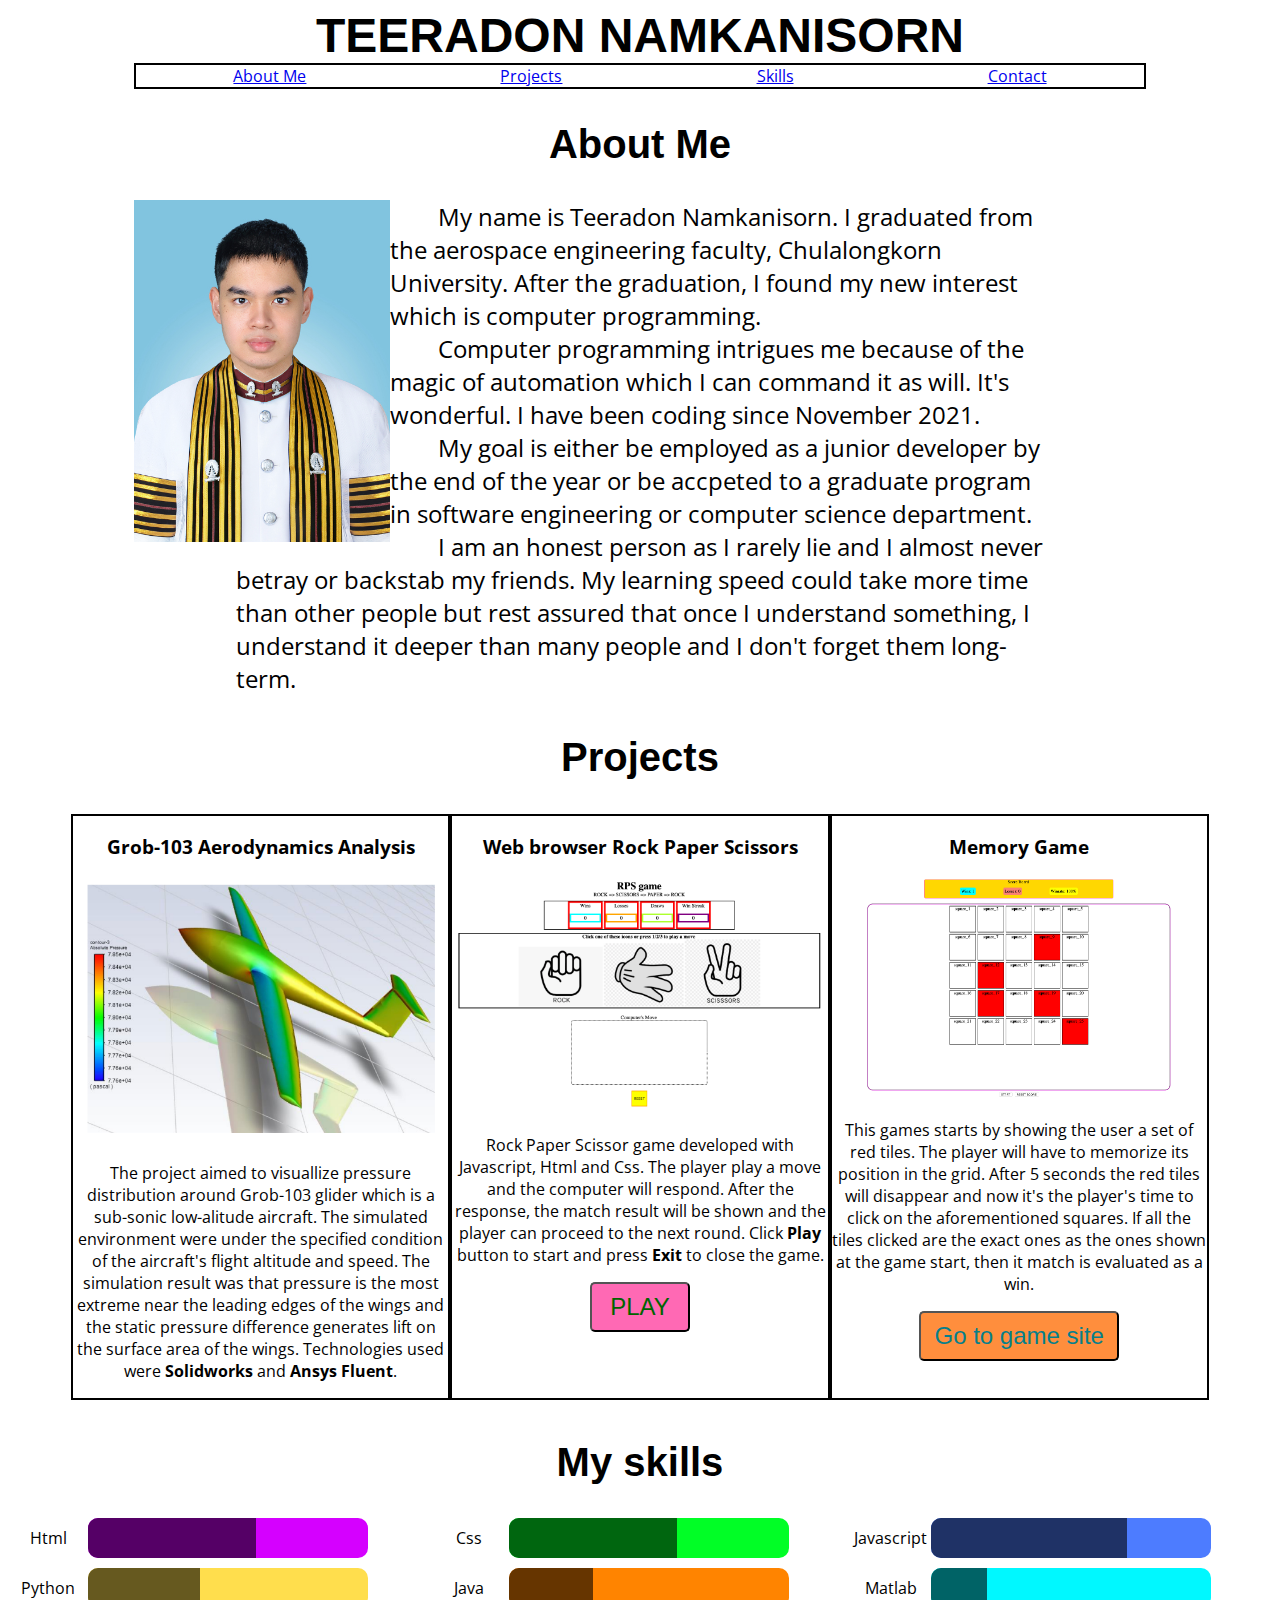
<file: index.html>
<!DOCTYPE html>
<html lang="en">
<head>
    <meta charset="UTF-8">
    <meta http-equiv="X-UA-Compatible" content="IE=edge">
    <meta name="viewport" content="width=device-width, initial-scale=1.0">
    <title>Teeradon Namkanisorn Portfolio</title>
    <link href="style.css" rel="stylesheet">
    <link href="https://fonts.googleapis.com/css2?family=Open+Sans:wght@300;400;700&display=swap" rel="stylesheet">
</head>
<body>
    <header>
        <h1>TEERADON NAMKANISORN</h1>
            <nav>
                <ul>
                    <li><a href="#about">About Me</a></li>
                    <li><a href="#skills">Projects</a></li>
                    <li><a href="#skills">Skills</a></li>
                    <li><a href="contact.html">Contact</a></li>
                </ul>
            </nav>
        </header>
    <section id="about">
        <h2>About Me</h2>
        <div id="profContainer">
            <img src="ProfPic.jpg">
            <p>
                My name is Teeradon Namkanisorn. I graduated from the aerospace engineering faculty, Chulalongkorn University. After the graduation,
            I found my new interest which is computer programming.
            </p>
                <p>
                    Computer programming intrigues me because of the magic of automation which I can command it as will. It's wonderful.
            I have been coding since November 2021.
                </p>
                <p>
                    My goal is either be employed as a junior developer by the end of the year or be accpeted to a graduate program in software engineering or
            computer science department.
                </p>
                <p>
                    I am an honest person as I rarely lie and I almost never betray or backstab my friends. My learning speed could take more time than other people but rest 
                    assured that once I understand something, I understand it deeper than many people and I don't forget them long-term.
                </p>
        </div>
        
    </section>
    <section id="projects">
        <h2>Projects</h2>
        <div id="projectBoard">
            <div class="projectContainer">
                <h3 class="projectTitle">Grob-103 Aerodynamics Analysis</h3>
                <img class="projectImg"src="grob103_pic.png">
                <p class="description">
                    The project aimed to visuallize pressure distribution around Grob-103 glider which is a sub-sonic low-alitude aircraft.
                    The simulated environment were under the specified condition of the aircraft's flight altitude and speed. The simulation result 
                    was that pressure is the most extreme near the leading edges of the wings and the static pressure difference generates lift on the surface area of the wings.
                    Technologies used were <b>Solidworks</b> and <b>Ansys Fluent</b>.
                </p>
            </div>
            <div class="projectContainer">
                <h3 class="projectTitle">Web browser Rock Paper Scissors</h3>
                <img src="rps.png" alt="" class="projectImg">
                <p class="description">Rock Paper Scissor game developed with Javascript, Html and Css. The player play a move and the computer will respond. 
                    After the response, the match result will be shown and the player can proceed to the next round. Click <b>Play</b> button to start and press <b>Exit</b> to close the game.
                </p>
                <button id="playGame">PLAY</button>
                <div id="gameModal">
                    <div id="game">
                        <h1>RPS game</h1>
                        <div class="instructionDisplay">
                            ROCK => SCISSORS => PAPER => ROCK
                        </div>
                        <div id = "scoreDisplay" class='displays'>
                            <div class="displayBoard">Wins <p id="winDisplay" class="displayNumbers">0</p></div>
                            <div class="displayBoard">Losses <p id="lossDisplay" class="displayNumbers">0</p></div>
                            <div class="displayBoard">Draws <p id="drawDisplay" class="displayNumbers">0</p></div>
                            <div class="displayBoard">Win Streak <p id="streakDisplay" class="displayNumbers">0</p></div>
                        </div>
                        <div id = "playerMovesContainer">
                                <b>Click one of these icons or press 1/2/3 to play a move</b> <br>
                            <img id="rock" class="playerMove" src="rock.png" alt="rock">
                            <img id="paper" class="playerMove" src="paper.png" alt="paper">
                            <img id="scissor" class="playerMove" src="scissors.png" alt="scissor">
                        </div>
                        <div id='comMoveContainer'>
                            Computer's Move
                            <br>
                            <div id = "computersPlay">
                
                            </div>
                        </div>
                        <div id="myModal">
                            <div id="modalContent" class="modal">
                                <p id = "modalText"></p>
                                <p id="reminder"> Press <em>space</em> to close</p>
                            </div>
                        </div>
                        <button id="reset">RESET</button>
                        <button id="exit">Exit</button>
                    </div>
                </div>
            </div>
            <div class="projectContainer">
                <h3 class="projectTitle">Memory Game</h3>
                <img src="memoryPreview.png" alt="" class="projectImg">
                <p class="description">
                    This games starts by showing the user a set of red tiles. The player will have to memorize its position in the grid.
                    After 5 seconds the red tiles will disappear and now it's the player's time to click on the aforementioned squares. 
                    If all the tiles clicked are the exact ones as the ones shown at the game start, then it match is evaluated as a win. 
                </p>
                <button id="memoryGameLinkButton">
                    Go to game site
                </button>
            </div>
        </div>
        <details class="dropDown">
            <summary>
                Glider grob-103 aerodynamic simulation
            </summary>
            <div class="projectContainer">
                <h3 class="projectTitle">Grob-103 Aerodynamics Analysis</h3>
                <img class="projectImg mobileImg"src="grob103_pic.png">
                <p class="description">
                    The project aimed to visuallize pressure distribution around Grob-103 glider which is a sub-sonic low-alitude aircraft.
                    The simulated environment were under the specified condition of the aircraft's flight altitude and speed. The simulation result 
                    was that pressure is the most extreme near the leading edges of the wings and the static pressure difference generates lift on the surface area of the wings.
                    Technologies used were <b>Solidworks</b> and <b>Ansys Fluent</b>.
                </p>
            </div>
        </details>
        <details class="dropDown">
            <summary>Rock Paper Scissors</summary>
            <div class="projectContainer">
                <h3 class="projectTitle">Web browser Rock Paper Scissors</h3>
                <img src="rps.png" alt="" class="projectImg mobileImg">
                <p class="description">Rock Paper Scissor game developed with Javascript, Html and Css. The player play a move and the computer will respond. 
                    After the response, the match result will be shown and the player can proceed to the next round. Click <b>Play</b> button to start and press <b>Exit</b> to close the game.
                </p>
                <button id="rpsLinkButton">Go to game site</button>
            </div>
        </details>
        <details class="dropDown">
            <summary>Memory Game</summary>
            <div class="projectContainer">
                <h3 class="projectTitle">Memory Game</h3>
                <img src="memoryPreview.png" alt="" class="projectImg mobileImg">
                <p class="description">
                    This games starts by showing the user a set of red tiles. The player will have to memorize its position in the grid.
                    After 5 seconds the red tiles will disappear and now it's the player's time to click on the aforementioned squares. 
                    If all the tiles clicked are the exact ones as the ones shown at the game start, then it match is evaluated as a win. 
                </p>
                <p class="warning">Warning: not compatible on mobile</p>
                <button id="memoryGameLinkButton_mobile">
                    Go to game site
                </button>
            </div>
        </details>
    </section>
    <section id="skills">
        <h2>My skills</h2>
        <div id="skillGrid">
            <div class="square">
                <p>Html</p>
                <div class="skillContainer">
                <div class="container conHtml">
                    <div class="bar html"></div>
                </div>
                </div>
            </div>
            <div class="square">
                <p>Css</p>
                <div class="skillContainer">
                <div class="container conCss">
                    <div class="bar css"></div>
                </div>
                </div>
            </div>
            <div class="square">
                <p>Javascript</p>
                <div class="skillContainer">
                <div class="container conJs">
                    <div class="bar js"></div>
                </div>
                </div>
            </div>
            <div class="square">
                <p>Python</p>
                <div class="skillContainer">
                <div class="container conPy">
                    <div class="bar py"></div>
                </div>
                </div>
            </div>
            <div class="square">
                <p>Java</p>
                <div class="skillContainer">
                <div class="container conJava">
                    <div class="bar java"></div>
                </div>
                </div>
            </div>
            <div class="square">
                <p>Matlab</p>
                <div class="skillContainer">
                <div class="container conMatlab">
                    <div class="bar matlab"></div>
                </div>
                </div>
            </div>
        </div>
    </section>
    <!--Script for the rock paper scissor game on the desktop screen mode-->
    <script src="script.js"></script>
    <script>
        /* Script for clicking buttons */
        const playButton = document.getElementById("playGame");
        playButton.onclick = function () {
            document.getElementById("gameModal").style.display = "block"
        }
        document.getElementById("exit").addEventListener("click", function() {
            document.getElementById("gameModal").style.display = "none";
        })
        document.getElementById("rpsLinkButton").addEventListener("click", function () {
            window.open("RockPaperScissorPage/index.html");
        })
           
        document.getElementById("memoryGameLinkButton").addEventListener("click", function(){
            window.open("MemoryGamePage/index.html");
        })
        document.getElementById("memoryGameLinkButton_mobile").addEventListener("click", function(){
            window.open("MemoryGamePage/index.html");
        })
        
    </script>
</body>
</html>
</file>
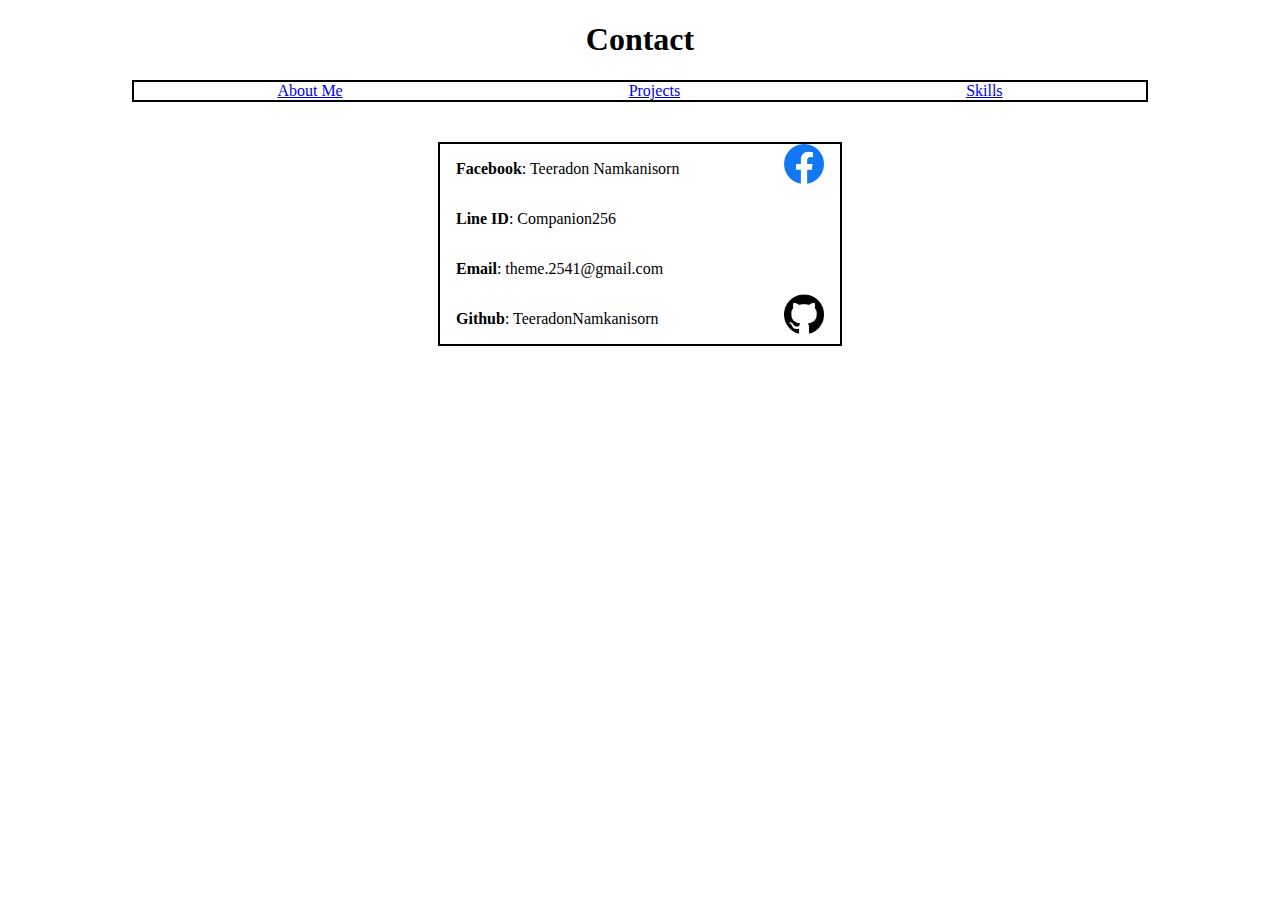
<file: contact.html>
<!DOCTYPE html>
<html lang="en">
<head>
    <meta charset="UTF-8">
    <meta http-equiv="X-UA-Compatible" content="IE=edge">
    <meta name="viewport" content="width=device-width, initial-scale=1.0">
    <title>Teeradon Portfolio Contact</title>
    <link href="contactStyle.css" rel="stylesheet"> 
</head>
<body>
    <h1>Contact</h1>
    <header>
        <nav>
            <ul>
                <li><a href="index.html#about">About Me</a></li>
                <li><a href="index.html#skills">Projects</a></li>
                <li><a href="index.html#skills">Skills</a></li>
            </ul>
        </nav>
    </header>
        <ul class="contactList">
            <li>
                <p><b>Facebook</b>: Teeradon Namkanisorn</p>
                <a href="https://www.facebook.com/teeradon.namkanisorn/" target="blank"><img src="fb.png" alt="facebook icon"></a>
                
            </li>
            <li>
                <p><b>Line ID</b>: Companion256</p>
            </li>
            <li>
                <p><b>Email</b>: theme.2541@gmail.com</p>
            </li>
            <li>
                <p><b>Github</b>: TeeradonNamkanisorn</p>
                <a href="https://github.com/TeeradonNamkanisorn" target="blank"><img src="gh_icon.png" alt="github icon"></a>
            </li>
        </ul>

</body>
</html>
</file>
<file: style.css>
* {
    box-sizing: border-box;
}
body {
    font-family: "Open Sans";
}
h1 {
    font-family: "Arial";
    margin: 0 auto;
    font-size: 48px;
}
h2 {
    font-size: 40px;
    font-family: "Arial"
}


nav ul {
    display: flex;
    list-style-type: none;
    padding: 0;
    justify-content: space-around;
    align-items: center;
    flex-wrap: wrap;
    border: 2px solid black;
    width: 80%;
    margin: 0 auto;
}


@media only screen and (max-width: 700px) {
    nav ul{
        flex-direction: column;
        width: 100%;
    }
    
}
/* ======================================== About =======================================*/
#profContainer {
    width: 80%;
    margin: 0 auto;
}
#about p {
    width: 80%;
    margin: 0 auto;
    font-size: 1.5em;
    text-indent: 2em;
    text-align:left;
}
#about img{ 
    float: left;
    width: 20vw;
}
@media only screen and (max-width:1000px) {
    #about {
        font-size: 14px;
    }
}
@media only screen and (max-width:800px) {
    #about {
        font-size: 12px;
    }
}
@media only screen and (max-width:600px) {
    #about {
        font-size: 10px;
    }
    #about img {
        float: none;
    }
}

/* ================================================ Projects ===============================================*/
#projects {
    margin: 40px auto;
}
#projects h2{
    text-align: center;
}
#projectBoard {
    width: 90%;
    height: auto;
    border-radius: 5px;
    margin: 0 auto;
    display: flex;
    justify-content: center;
}

#projectBoard .projectContainer {
    border: 2px solid black;
    flex: 1 1 0;
}
.projectTitle {
    text-align: center;
}
.projectImg {
    width: 100%;
    height: auto;
}
#playGame {
    font-size: 1.5em;
    border-radius: 5px;
    background-color: hotpink;
    color: darkgreen;
    width: 100px;
    height: 50px;
}

#memoryGameLinkButton {
    font-size: 1.5em;
    border-radius: 5px;
    background-color: #FF8E3D;
    color: #067F8A;
    width: 200px;
    height: 50px;
}

/*Tablet and mobile view*/
.mobileImg {
    width: 50%;
}
.dropDown {
    display: none;
}
.warning {
    color: red;
}

@media only screen and (max-width: 900px) {
    #projectBoard {
        display: none;
    }
    .dropDown {
        display: block;
    }
}

/*===================================== Skills =========================================*/
#skillGrid {
   width: 100%;
   display:grid;
   grid-template-columns: 1fr 1fr 1fr;
   grid-auto-rows: 50px;
}
.square {
    width: 400px;
    height: 40px;
    display: flex;
    align-items: center;
}
#skillGrid .skillContainer {
    width: 70%;
    height: 100%;

    display: inline-block;
}
.square p {
    display: inline-block;
    width: 20%;
    text-align: center;
}

.container {
    width: 100%;
    height: 100%;
    border-radius: 10px;
}

.bar {
    height: 100%;
    border-radius: 10px 0 0 10px;
}

.conHtml {
    background-color: #D500FF;
}
.html {
    width: 60%;
    background-color: #550066;
}
.conCss {
    background-color: #01FE26;
}
.css {
    width: 60%;
    background-color: #00660F;
}
.conJs {
    background-color: #4D7CFF;
}
.js {
    width: 70%;
    background-color: #1F3266;
}
.conPy {
    background-color: #FFDE4D;
}
.py {
    width: 40%;
    background-color: #66591F;
}
.conJava {
    background-color: #FF8400;
}
.java {
    width: 30%;
    background-color: #663500;
}
.conMatlab {
    background-color: #00F8FF;
}
.matlab {
    width: 20%;
    background-color: #006366;
}
@media only screen and (max-width:1200px) {
    #skillGrid{
        grid-template-columns: 1fr 1fr;
    }
}
@media only screen and (max-width:750px) {
    #skillGrid{
        grid-template-columns: 1fr;
    }
    #skillGrid .square {
        width: 100%;
    }
}



/*========================================================ROCK PAPER SCISSORS =============================================*/

h1 {
    margin: 0 auto;
    text-align: center;
}
#scoreDisplay {
    text-align: center;
    display: inline-block;
    width: 600px;
    border: 2px solid black;
    margin: 10px 200px;
}
.displayBoard {
    display: inline-block;
    width: 100px;
}
body {
    text-align: center;
}
.playerMove {
    cursor:pointer;
}

#playerMovesContainer {
    border: 3px solid black;
    width: 80%;
    margin: 0 auto;
}

#winDisplay {
    border: 5px solid aqua;
}
#lossDisplay {
    border: 5px solid orange;
}
#drawDisplay {
    border: 5px solid greenyellow;
}
#streakDisplay {
    border: 5px solid purple;
}
#comMoveContainer {
    margin-top: 20px;
}
#computersPlay {
    border: 2px dotted black;
    border-radius: 5px;
    display: inline-block;
    width: 30%;
    height: 200px;
    text-align: center;
    background-size: contain;
    background-position: center;
}

#gameModal {
    width: 100%;
    height: 100%;
    background-color: #ffffffF0;

    position: fixed;
    display: none;
    overflow: scroll;
    left:0;
    top:0;
}

#popupBox {
    background-color: #fefefe;
    margin: 0 auto;
    display: block;
    padding: 20px;
    border: 5px solid #888;
    width: 50%;
}


#myModal {
    width: 100%;
    height: 100%;
    background-color: rgba(0, 0, 0, 0.4);
    padding-top: 100px ;
    position: fixed;
    display: none;
    left:0;
    top:0;
}

#modalContent {
    background-color: #fefefe;
    margin: 0 auto;
    display: block;
    padding: 20px;
    border: 5px solid #888;
    width: 50%;
}

#modalText,#reminder {
    color: white;
}
#reset {
    width: 50px;
    height: 50px;
    margin: 15px auto;
    border: 2px solid orange;
    background-color: yellow
}
#exit {
    width: 50px;
    height: 50px;
    background-color: red;
    color:turquoise;
}
</file>
<file: contactStyle.css>
h1 {
    text-align: center;
}
nav ul {
    display: flex;
    list-style-type: none;
    padding: 0;
    justify-content: space-around;
    align-items: center;
    flex-wrap: wrap;
    border: 2px solid black;
    width: 80%;
    margin: 0 auto;
}

ul.contactList {
    margin: 40px auto;
    list-style-type: none;
    padding: 0;
    justify-content: space-around;
    align-items: center;
    flex-wrap: wrap;
    border: 2px solid black;
    width: 400px;
}
ul.contactList li a, ul.contactList li p {
    display: inline-block;
}
ul.contactList li {
    padding: 0 1rem;
}
ul.contactList > li > a {
    float: right;
}

.contactList img {
    width: 2.5rem;
    height: 2.5rem;
}
</file>
